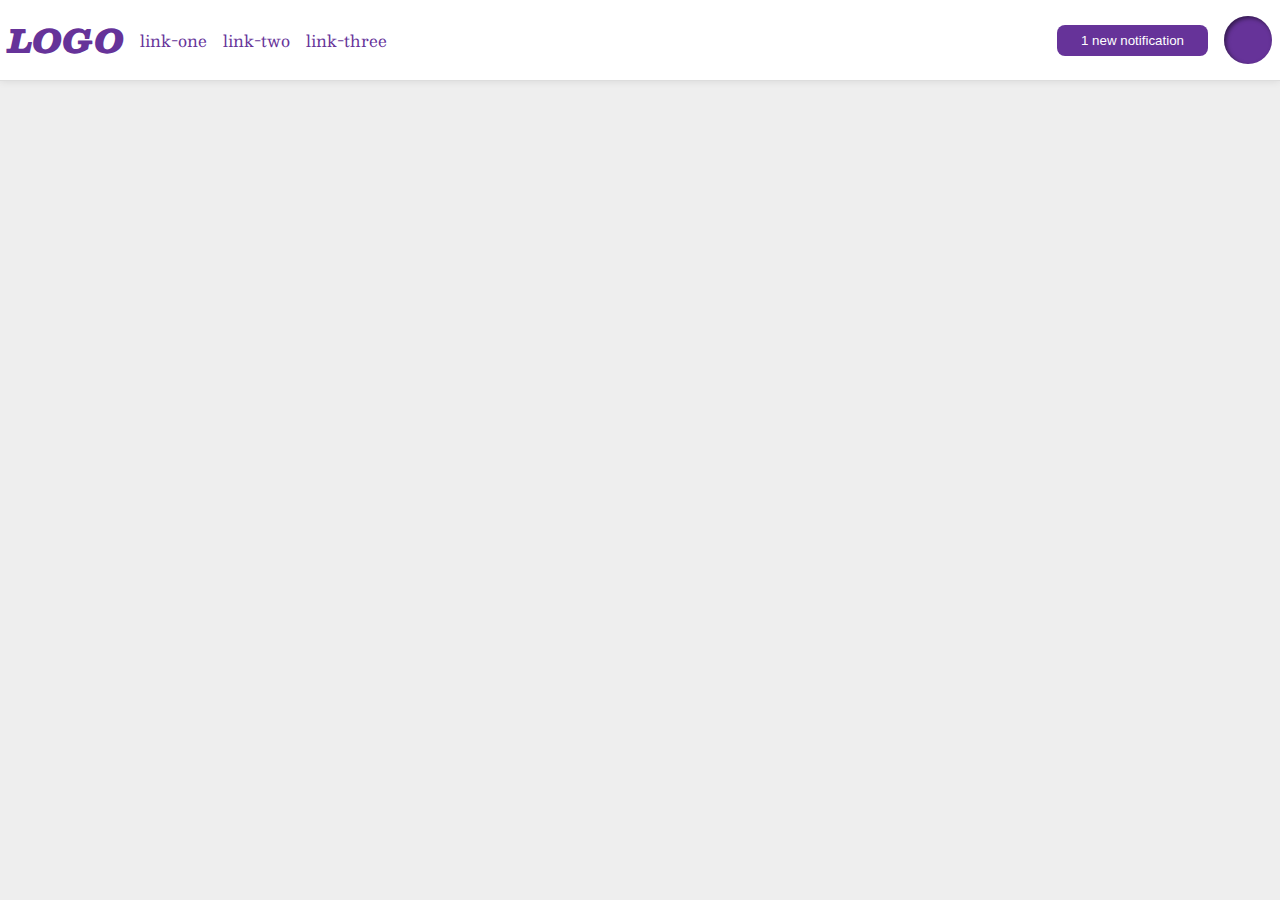
<file: foundations/flex/03-flex-header-2/index.html>
<!DOCTYPE html>
<html lang="en">
  <head>
    <meta charset="UTF-8">
    <meta http-equiv="X-UA-Compatible" content="IE=edge">
    <meta name="viewport" content="width=device-width, initial-scale=1.0">
    <title>Flex Header 2</title>
    <link rel="stylesheet" href="style.css">
  </head>
  <body>
    <div class="header">
      <div class="left-bar">
        <div class="logo">
          LOGO
        </div>
        <ul class="links">
          <li><a href="https://google.com">link-one</a></li>
          <li><a href="https://google.com">link-two</a></li>
          <li><a href="https://google.com">link-three</a></li>
        </ul>
      </div>
      <div class="right-bar">
        <button class="notifications">
          1 new notification
        </button>
        <div class="profile-image"></div>
      </div>
    </div>
  </body>
</html>
</file>
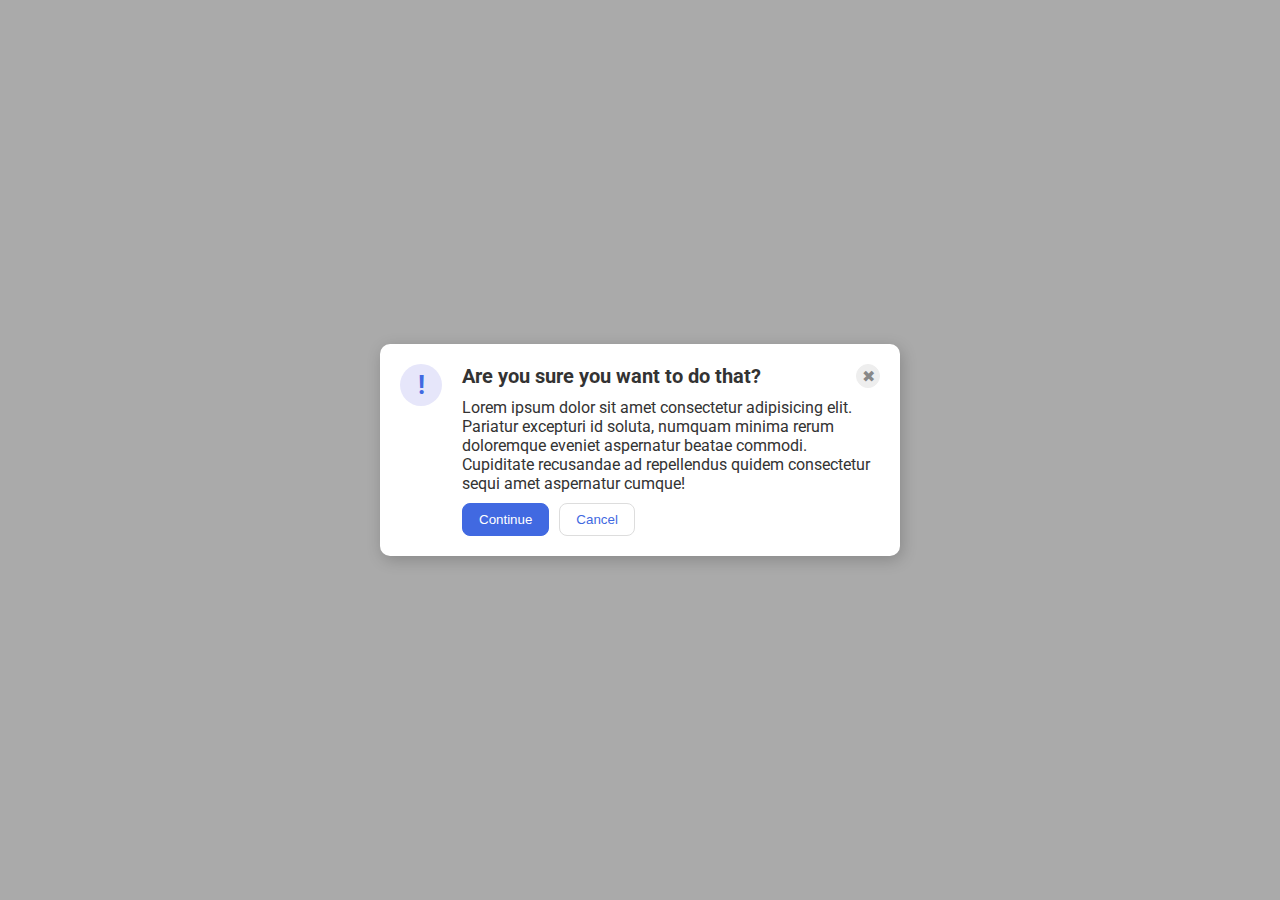
<file: foundations/flex/05-flex-modal/index.html>
<!DOCTYPE html>
<html lang="en">
  <head>
    <meta charset="UTF-8">
    <meta http-equiv="X-UA-Compatible" content="IE=edge">
    <meta name="viewport" content="width=device-width, initial-scale=1.0">
    <link rel="stylesheet" href="style.css">
    <title>Modal</title>
  </head>
  <body>
    <div class="modal">
      <div class="icon">!</div>
      <div class="content">
        <div class="header">
          <p>Are you sure you want to do that?</p>
          <button class="close-button">✖</button>
        </div>
        <div class="text">Lorem ipsum dolor sit amet consectetur adipisicing elit. Pariatur excepturi id soluta, numquam minima rerum doloremque eveniet aspernatur beatae commodi. Cupiditate recusandae ad repellendus quidem consectetur sequi amet aspernatur cumque!</div>
        <div class="buttons">
          <button class="continue">Continue</button>
          <button class="cancel">Cancel</button>
        </div>
      </div>
    </div>
  </body>
</html>
</file>
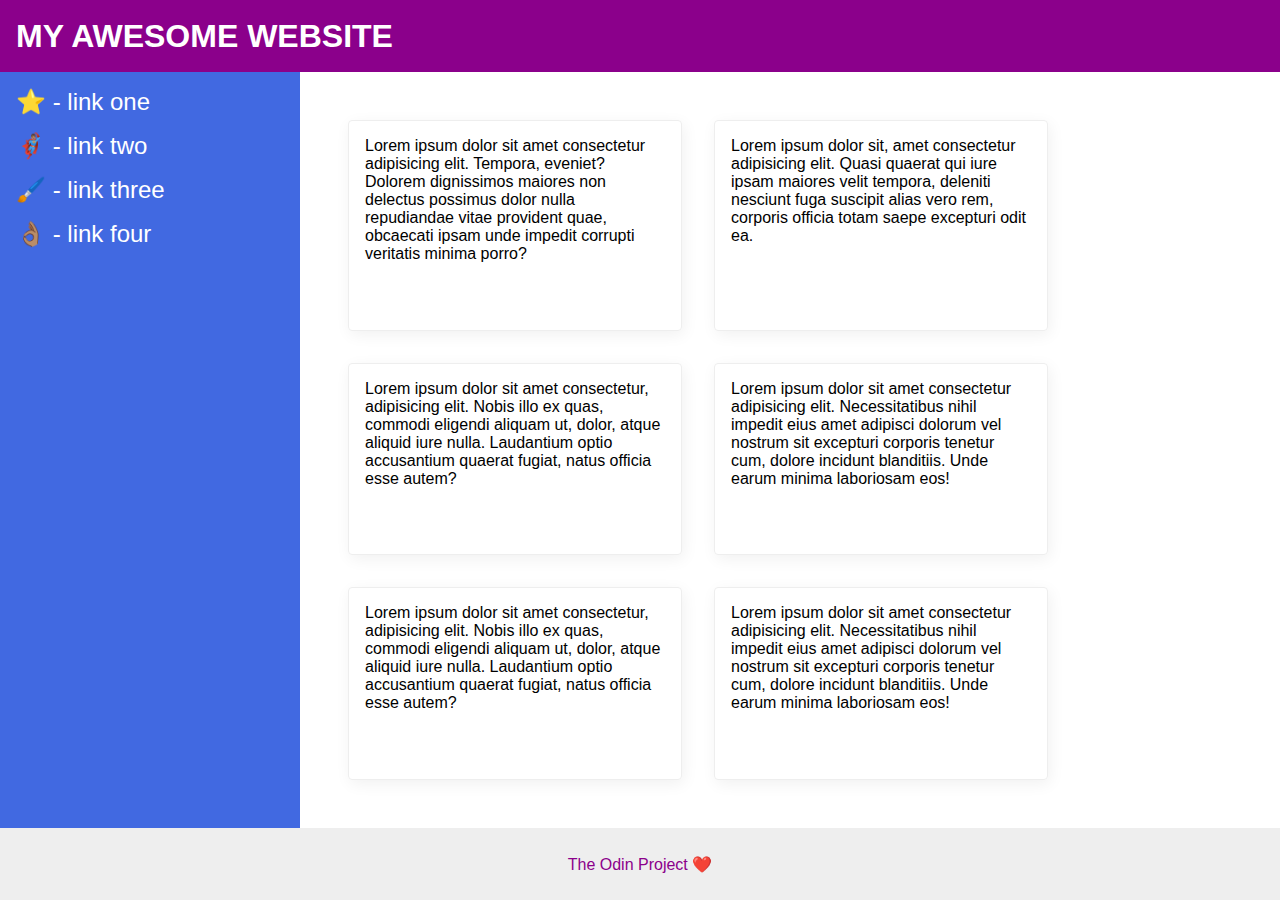
<file: foundations/flex/07-flex-layout-2/index.html>
<!DOCTYPE html>
<html lang="en">
  <head>
    <meta charset="UTF-8">
    <meta http-equiv="X-UA-Compatible" content="IE=edge">
    <meta name="viewport" content="width=device-width, initial-scale=1.0">
    <title>The Holy Grail</title>
    <link rel="stylesheet" href="style.css">
  </head>
  <body>
    <div class="header">
      MY AWESOME WEBSITE
    </div>
    
    <div class="content">
      <div class="sidebar">
        <ul>
          <li><a href="#">⭐ - link one</a></li>
          <li><a href="#">🦸🏽‍♂️ - link two</a></li>
          <li><a href="#">🖌️ - link three</a></li>
          <li><a href="#">👌🏽 - link four</a></li>
        </ul>
      </div>

      <div class="card-container">
        <div class="card">Lorem ipsum dolor sit amet consectetur adipisicing elit. Tempora, eveniet? Dolorem dignissimos maiores non delectus possimus dolor nulla repudiandae vitae provident quae, obcaecati ipsam unde impedit corrupti veritatis minima porro?</div>
        <div class="card">Lorem ipsum dolor sit, amet consectetur adipisicing elit. Quasi quaerat qui iure ipsam maiores velit tempora, deleniti nesciunt fuga suscipit alias vero rem, corporis officia totam saepe excepturi odit ea.</div>
        <div class="card">Lorem ipsum dolor sit amet consectetur, adipisicing elit. Nobis illo ex quas, commodi eligendi aliquam ut, dolor, atque aliquid iure nulla. Laudantium optio accusantium quaerat fugiat, natus officia esse autem?</div>
        <div class="card">Lorem ipsum dolor sit amet consectetur adipisicing elit. Necessitatibus nihil impedit eius amet adipisci dolorum vel nostrum sit excepturi corporis tenetur cum, dolore incidunt blanditiis. Unde earum minima laboriosam eos!</div>
        <div class="card">Lorem ipsum dolor sit amet consectetur, adipisicing elit. Nobis illo ex quas, commodi eligendi aliquam ut, dolor, atque aliquid iure nulla. Laudantium optio accusantium quaerat fugiat, natus officia esse autem?</div>
        <div class="card">Lorem ipsum dolor sit amet consectetur adipisicing elit. Necessitatibus nihil impedit eius amet adipisci dolorum vel nostrum sit excepturi corporis tenetur cum, dolore incidunt blanditiis. Unde earum minima laboriosam eos!</div>
      </div>
    </div>
    
    <div class="footer">
      The Odin Project ❤️
    </div>
  </body>
</html>
</file>
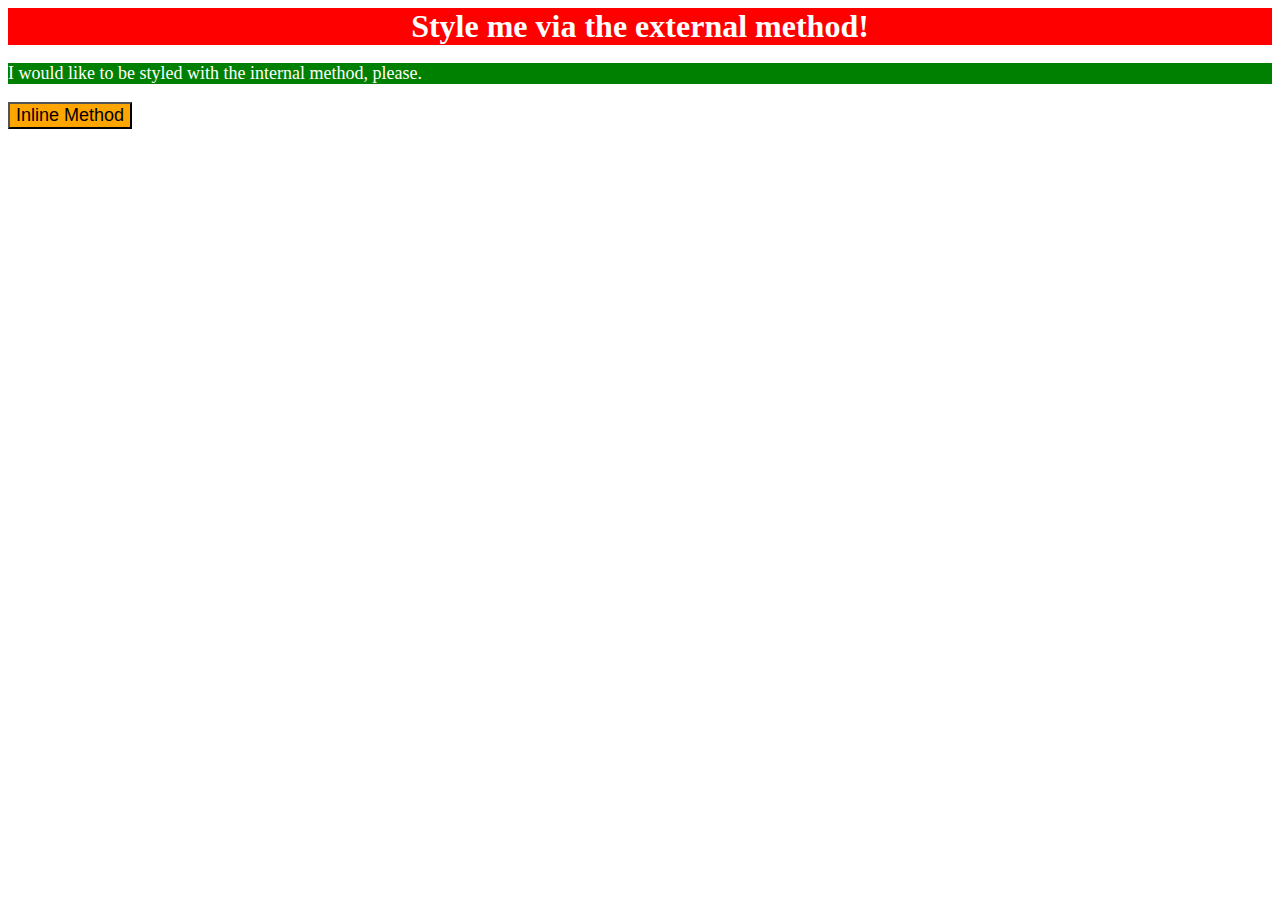
<file: foundations/intro-to-css/01-css-methods/index.html>
<!DOCTYPE html>
<html lang="en">
  <head>
    <meta charset="UTF-8">
    <meta http-equiv="X-UA-Compatible" content="IE=edge">
    <meta name="viewport" content="width=device-width, initial-scale=1.0">
    <link rel="stylesheet" href="style.css">
    <title>Methods for Adding CSS</title>

    <style>
      p {
        background-color: green;
        color: white;
        font-size: 18px;
      }
    </style>
  </head>
  <body>
    <div>Style me via the external method!</div>
    <p>I would like to be styled with the internal method, please.</p>
    <button style="background-color: orange; font-size: 18px;">Inline Method</button>
  </body>
</html>
</file>
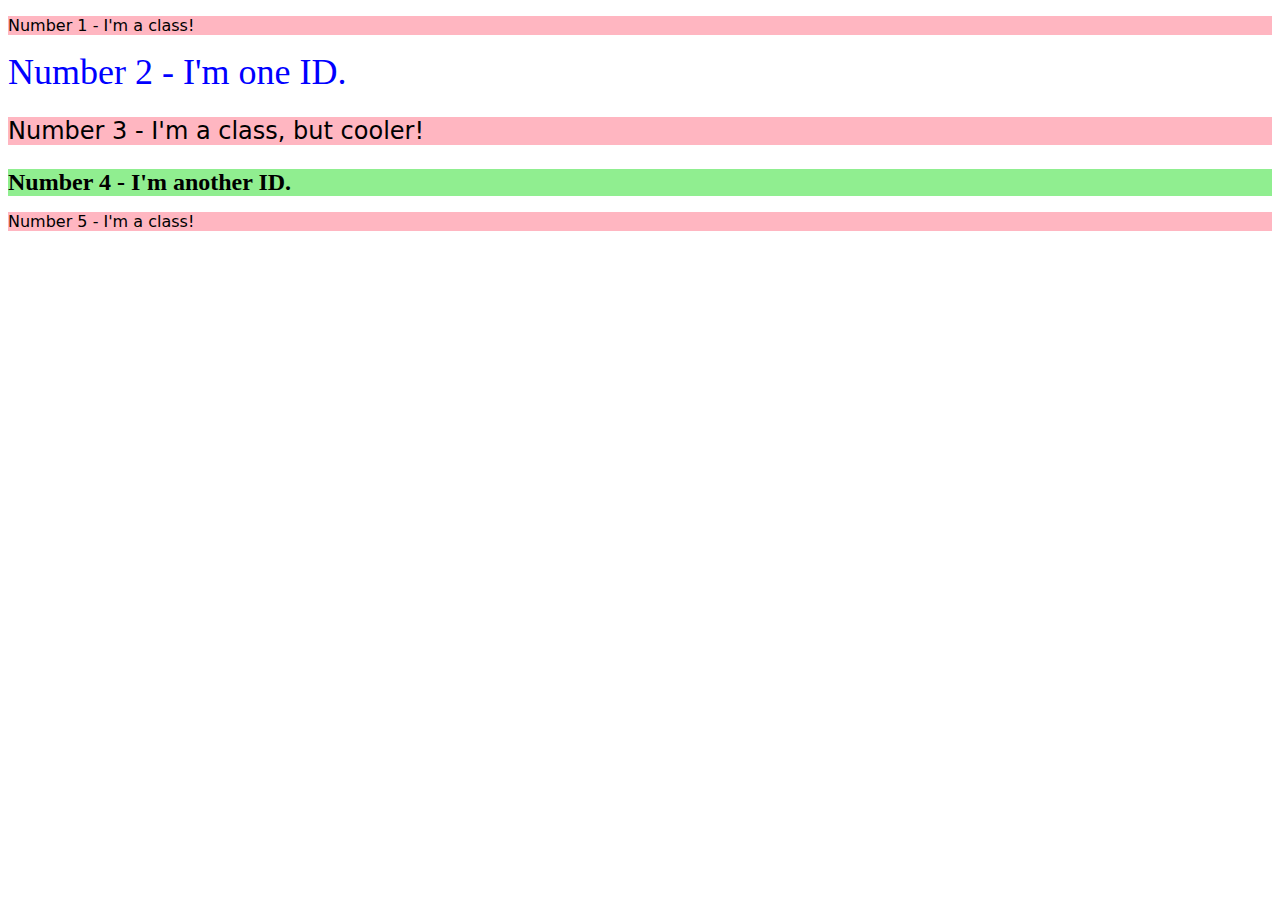
<file: foundations/intro-to-css/02-class-id-selectors/index.html>
<!DOCTYPE html>
<html lang="en">
  <head>
    <meta charset="UTF-8">
    <meta http-equiv="X-UA-Compatible" content="IE=edge">
    <meta name="viewport" content="width=device-width, initial-scale=1.0">
    <title>Class and ID Selectors</title>
    <link rel="stylesheet" href="style.css">
  </head>
  <body>
    <p class="odd">Number 1 - I'm a class!</p>
    <div id="second">Number 2 - I'm one ID.</div>
    <p class="odd change-font-size">Number 3 - I'm a class, but cooler!</p>
    <div id="fourth" class="change-font-size">Number 4 - I'm another ID.</div>
    <p class="odd">Number 5 - I'm a class!</p>
  </body>
</html>
</file>
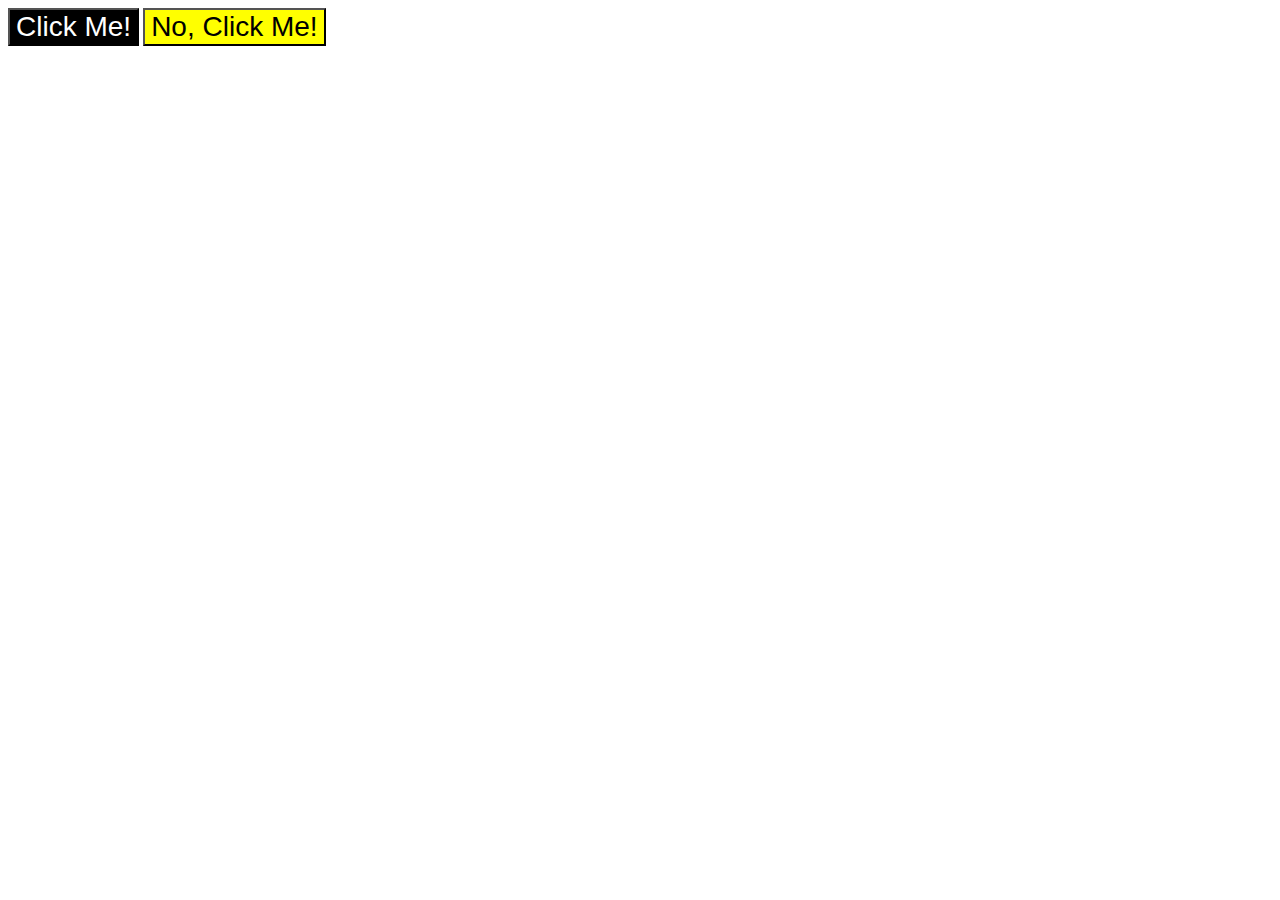
<file: foundations/intro-to-css/03-grouping-selectors/index.html>
<!DOCTYPE html>
<html lang="en">
  <head>
    <meta charset="UTF-8">
    <meta http-equiv="X-UA-Compatible" content="IE=edge">
    <meta name="viewport" content="width=device-width, initial-scale=1.0">
    <title>Grouping Selectors</title>
    <link rel="stylesheet" href="style.css">
  </head>
  <body>
    <button class="black-btn">Click Me!</button>
    <button class="yellow-btn">No, Click Me!</button>
  </body>
</html>
</file>
<file: foundations/flex/03-flex-header-2/style.css>
/* this is some magical font-importing.  
you'll learn about it later. */
@import url('https://fonts.googleapis.com/css2?family=Besley:ital,wght@0,400;1,900&display=swap');

body {
  margin: 0;
  background: #eee;
  font-family: Besley, serif;
}

.header {
  background: white;
  border-bottom: 1px solid #ddd;
  box-shadow: 0 0 8px rgba(0,0,0,.1);
  height: 80px;
}

.header, .links, .left-bar, .right-bar {
  display: flex;
  justify-content: space-between;
  align-items: center;
}

.left-bar, .links, .right-bar {
  gap: 16px;
}

.links {
  padding-left: 0;
}

.left-bar {
  margin-left: 8px;
}

.right-bar {
  margin-right: 8px;
}

.profile-image {
  background: rebeccapurple;
  box-shadow: inset 2px 2px 4px rgba(0,0,0,.5);
  border-radius: 50%;
  width: 48px;
  height: 48px;
}

.logo {
  color: rebeccapurple;
  font-size: 32px;
  font-weight: 900;
  font-style: italic;
}

button {
  border: none;
  border-radius: 8px;
  background: rebeccapurple;
  color: white;
  padding: 8px 24px;
}

a {
  /* this removes the line under our links */
  text-decoration: none;
  color: rebeccapurple;
}

ul {
  list-style-type: none;
}
</file>
<file: foundations/flex/05-flex-modal/style.css>
@import url('https://fonts.googleapis.com/css2?family=Roboto:wght@400;700&display=swap');

html, body {
  height: 100%;
}

body {
  font-family: Roboto, sans-serif;
  margin: 0;
  background: #aaa;
  color: #333;
  /* I'll give you this one for free lol */
  display: flex;
  align-items: center;
  justify-content: center;
}

.modal, .content, .header, .buttons {
  display: flex;
  gap: 10px;
}

.content {
  flex-direction: column;
}

.header {
  justify-content: space-between;
  align-items: flex-start;
}

.header > p {
  margin-top: 0;
  margin-bottom: auto;
  font-size: 20px;
  font-weight: bold;
}

.modal {
  background: white;
  width: 480px;
  border-radius: 10px;
  box-shadow: 2px 4px 16px rgba(0,0,0,.2);
  padding: 20px;
  justify-content: space-between;
  gap: 20px;
}

.icon {
  color: royalblue;
  font-size: 26px;
  font-weight: 700;
  background: lavender;
  width: 42px;
  height: 42px;
  border-radius: 50%;
  display: flex;
  align-items: center;
  justify-content: center;
  flex-shrink: 0;
}

.close-button {
  background: #eee;
  border-radius: 50%;
  color: #888;
  font-weight: 400;
  font-size: 16px;
  height: 24px;
  width: 24px;
  display: flex;
  align-items: center;
  justify-content: center;
  border: 1px solid #eee;
  padding: 0;
}

button {
  cursor: pointer;
  padding: 8px 16px;
  border-radius: 8px;
}

button.continue {
  background: royalblue;
  border: 1px solid royalblue;
  color: white;
}

button.cancel {
  background: white;
  border: 1px solid #ddd;
  color: royalblue;
}
</file>
<file: foundations/flex/07-flex-layout-2/style.css>
body {
  font-family: -apple-system, BlinkMacSystemFont, 'Segoe UI', Roboto, Oxygen, Ubuntu, Cantarell, 'Open Sans', 'Helvetica Neue', sans-serif;
  margin: 0;
  min-height: 100vh;
  display: flex;
  flex-direction: column;
}

.header {
  height: 72px;
  background: darkmagenta;
  color: white;
  font-size: 32px;
  font-weight: 900;
  display: flex;
  align-items: center;
  padding-left: 16px;
  flex-shrink: 0;
}

.footer {
  height: 72px;
  background: #eee;
  color: darkmagenta;
  display: flex;
  justify-content: center;
  align-items: center;
  flex-shrink: 0;
}

.sidebar {
  width: 300px;
  background: royalblue;
  box-sizing: border-box;
}

.card {
  border: 1px solid #eee;
  box-shadow: 2px 4px 16px rgba(0,0,0,.06);
  border-radius: 4px;
  width: 300px;
  padding: 16px;
}

.card-container {
  display: flex;
  flex-wrap: wrap;
  padding: 48px;
  gap: 32px;
}

.content {
  display: flex;
  flex-grow: 1;
}

.sidebar {
  min-width: 300px;
  flex-shrink: 0;
  padding-left: 16px;
  padding-right: 16px;
}

.sidebar ul {
  list-style: none;
  padding-left: 0;
}

.sidebar li {
  margin-bottom: 16px;
}

.sidebar a {
  text-decoration: none;
  color: white;
  font-size: 24px;
}
</file>
<file: foundations/intro-to-css/01-css-methods/style.css>
div {
    background-color: red;
    color: white;
    font-size: 32px;
    text-align: center;
    font-weight: bold;
}
</file>
<file: foundations/intro-to-css/02-class-id-selectors/style.css>
/* Add CSS Styling */
.odd {
    background-color: lightpink;
    font-family: Verdana, 'DejaVu Sans', sans-serif;
}

.change-font-size {
    font-size: 24px;
}

#second {
    color: blue;
    font-size: 36px;
}

#fourth {
    background-color: lightgreen;
    font-weight: bold;
}
</file>
<file: foundations/intro-to-css/03-grouping-selectors/style.css>
/* Add CSS Styling */
.black-btn, 
.yellow-btn {
    font-size: 28px;
    font-family: Helvetica, 'Times New Roman', sans-serif;
}

.black-btn {
    background-color: black;
    color: white;
}

.yellow-btn {
    background-color: yellow;
}
</file>
